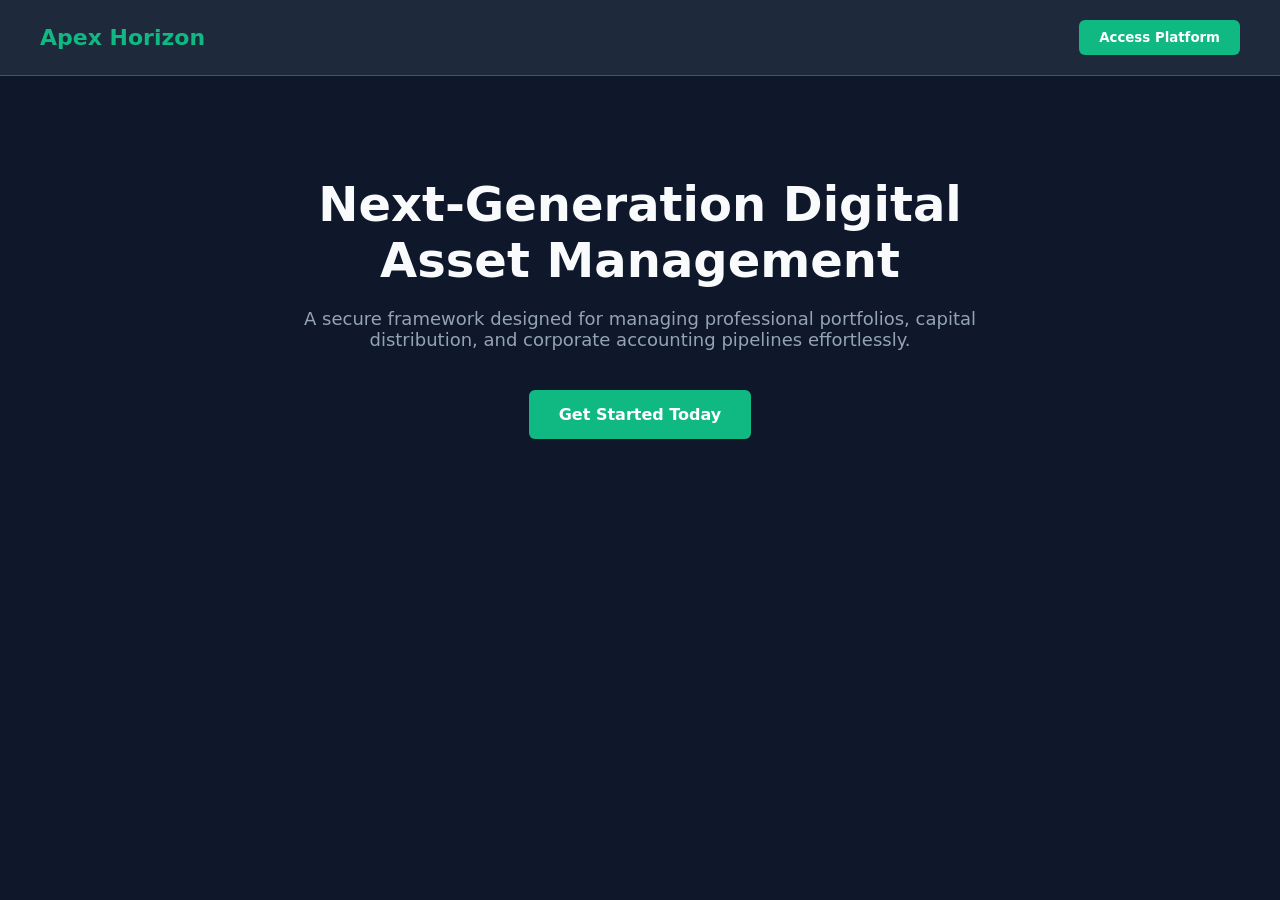
<file: index.html>
<!DOCTYPE html>
<html lang="en">
<head>
    <meta charset="UTF-8">
    <meta name="viewport" content="width=device-width, initial-scale=1.0">
    <title>Apex Horizon - Financial Platform</title>
    <style>
        :root {
            --bg-main: #0f172a;
            --bg-card: #1e293b;
            --bg-input: #334155;
            --accent: #10b981;
            --accent-hover: #059669;
            --text-main: #f8fafc;
            --text-muted: #94a3b8;
            --border: #475569;
            --danger: #ef4444;
        }

        * {
            box-sizing: border-box;
            margin: 0;
            padding: 0;
            font-family: system-ui, -apple-system, sans-serif;
        }

        body {
            background-color: var(--bg-main);
            color: var(--text-main);
            min-height: 100vh;
            top: 0 !important;
        }

        .app-view {
            display: none;
        }
        .app-view.active {
            display: block;
        }

        /* --- STYLES --- */
        .nav-bar {
            display: flex;
            justify-content: space-between;
            align-items: center;
            padding: 20px 40px;
            background-color: var(--bg-card);
            border-bottom: 1px solid var(--border);
        }

        .brand-title {
            font-size: 22px;
            font-weight: 700;
            color: var(--accent);
            text-decoration: none;
        }

        .nav-btn {
            background-color: var(--accent);
            color: white;
            border: none;
            padding: 10px 20px;
            border-radius: 6px;
            font-weight: 600;
            cursor: pointer;
        }

        .hero-section {
            text-align: center;
            padding: 100px 20px;
            max-width: 800px;
            margin: 0 auto;
        }

        .hero-section h1 {
            font-size: 48px;
            margin-bottom: 20px;
        }

        .hero-section p {
            color: var(--text-muted);
            font-size: 18px;
            margin-bottom: 40px;
        }

        .login-container {
            display: flex;
            justify-content: center;
            align-items: center;
            min-height: 80vh;
            padding: 20px;
        }

        .login-card {
            background-color: var(--bg-card);
            padding: 40px;
            border-radius: 12px;
            width: 100%;
            max-width: 400px;
            border: 1px solid var(--border);
        }

        .form-group {
            margin-bottom: 20px;
        }

        .form-group label {
            display: block;
            margin-bottom: 8px;
            color: var(--text-muted);
            font-size: 14px;
        }

        .form-control {
            width: 100%;
            padding: 12px;
            background-color: var(--bg-input);
            border: 1px solid var(--border);
            border-radius: 6px;
            color: white;
            font-size: 16px;
        }

        .dashboard-layout {
            display: flex;
            min-height: 100vh;
        }

        .sidebar {
            width: 250px;
            background-color: var(--bg-card);
            border-right: 1px solid var(--border);
            padding: 30px 20px;
        }

        .sidebar-menu {
            list-style: none;
            margin-top: 40px;
        }

        .sidebar-item {
            margin-bottom: 8px;
        }

        .sidebar-item a {
            display: block;
            padding: 12px 15px;
            color: var(--text-muted);
            text-decoration: none;
            border-radius: 6px;
        }

        .sidebar-item a:hover, .sidebar-item.active a {
            background-color: var(--bg-main);
            color: white;
        }

        .dashboard-content {
            flex: 1;
            padding: 40px;
        }

        .summary-card {
            background-color: var(--bg-card);
            padding: 30px;
            border-radius: 12px;
            border: 1px solid var(--border);
            margin-bottom: 30px;
            max-width: 400px;
        }

        .summary-card h3 {
            color: var(--text-muted);
            font-size: 14px;
            text-transform: uppercase;
            letter-spacing: 1px;
            margin-bottom: 10px;
        }

        .summary-card .balance {
            font-size: 32px;
            font-weight: 700;
        }

        .transaction-list {
            background-color: var(--bg-card);
            border-radius: 12px;
            border: 1px solid var(--border);
            padding: 24px;
        }

        .transaction-row {
            display: flex;
            justify-content: space-between;
            padding: 15px 0;
            border-bottom: 1px solid var(--border);
        }

        .transaction-row:last-child {
            border-bottom: none;
        }

        .tx-negative { color: var(--danger); }

        .loading-container {
            display: flex;
            flex-direction: column;
            justify-content: center;
            align-items: center;
            min-height: 80vh;
            text-align: center;
        }

        .spinner {
            width: 50px;
            height: 50px;
            border: 5px solid var(--bg-input);
            border-top: 5px solid var(--accent);
            border-radius: 50%;
            animation: spin 1s linear infinite;
            margin-bottom: 20px;
        }

        @keyframes spin {
            0% { transform: rotate(0deg); }
            100% { transform: rotate(360deg); }
        }

        #google_translate_element { padding: 5px 15px; }
    </style>
</head>
<body>

    <!-- ==================== VIEW 1: PUBLIC HOMEPAGE ==================== -->
    <div id="view-homepage" class="app-view active">
        <header class="nav-bar">
            <div class="brand-title">Apex Horizon</div>
            <div style="display: flex; align-items: center; gap: 15px;">
                <div id="google_translate_element"></div>
                <button class="nav-btn" onclick="navigateTo('view-login')">Access Platform</button>
            </div>
        </header>
        <main class="hero-section">
            <h1>Next-Generation Digital Asset Management</h1>
            <p>A secure framework designed for managing professional portfolios, capital distribution, and corporate accounting pipelines effortlessly.</p>
            <button class="nav-btn" style="padding: 15px 30px; font-size: 16px;" onclick="navigateTo('view-login')">Get Started Today</button>
        </main>
    </div>

    <!-- ==================== VIEW 2: LOGIN PORTAL ==================== -->
    <div id="view-login" class="app-view">
        <header class="nav-bar">
            <div class="brand-title" onclick="navigateTo('view-homepage')" style="cursor:pointer;">Apex Horizon</div>
        </header>
        <main class="login-container">
            <div class="login-card">
                <h2 style="margin-bottom: 20px;">Platform Login</h2>
                <form id="loginForm" onsubmit="handleLogin(event)">
                    <div class="form-group">
                        <label for="username">User Identification</label>
                        <input type="text" id="username" class="form-control" placeholder="Enter custom ID" required>
                    </div>
                    <div class="form-group">
                        <label for="password">Security Password</label>
                        <input type="password" id="password" class="form-control" placeholder="••••••••" required>
                    </div>
                    <button type="submit" class="nav-btn" style="width: 100%; padding: 12px;">Verify Identity</button>
                </form>
            </div>
        </main>
    </div>

    <!-- ==================== VIEW 3: LOADING SCREEN ==================== -->
    <div id="view-loading" class="app-view">
        <div class="loading-container">
            <div class="spinner"></div>
            <h2>Verifying Credentials...</h2>
            <p style="color: var(--text-muted); margin-top: 8px;">Securing environment tunnels, please wait.</p>
        </div>
    </div>

    <!-- ==================== VIEW 4: SECURE DASHBOARD ==================== -->
    <div id="view-dashboard" class="app-view">
        <div class="dashboard-layout">
            <aside class="sidebar">
                <div class="brand-title">Apex Horizon</div>
                <ul class="sidebar-menu">
                    <li class="sidebar-item active"><a href="index.html">Account Overview</a></li>
                    <li class="sidebar-item"><a href="transfer.html">Asset Transfers</a></li>
                    <li class="sidebar-item"><a href="#" onclick="logoutUser()">Terminate Session</a></li>
                </ul>
            </aside>
            
            <main class="dashboard-content">
                <h2 style="margin-bottom: 24px;">Welcome Back, Sophia</h2>
                
                <div class="summary-card">
                    <h3>Available Operational Capital</h3>
                    <div class="balance" id="display-balance">$248,510.42</div>
                </div>

                <div class="transaction-list">
                    <h3 style="margin-bottom: 15px;">Recent Platform Log Activity</h3>
                    <div id="log-container">
                        <!-- Custom data from transfers prints right here -->
                    </div>
                </div>
            </main>
        </div>
    </div>

    <script>
        function navigateTo(viewId) {
            const views = document.querySelectorAll('.app-view');
            views.forEach(view => view.classList.remove('active'));
            
            const targetView = document.getElementById(viewId);
            if (targetView) {
                targetView.classList.add('active');
            }
            window.scrollTo(0, 0);
        }
</file>
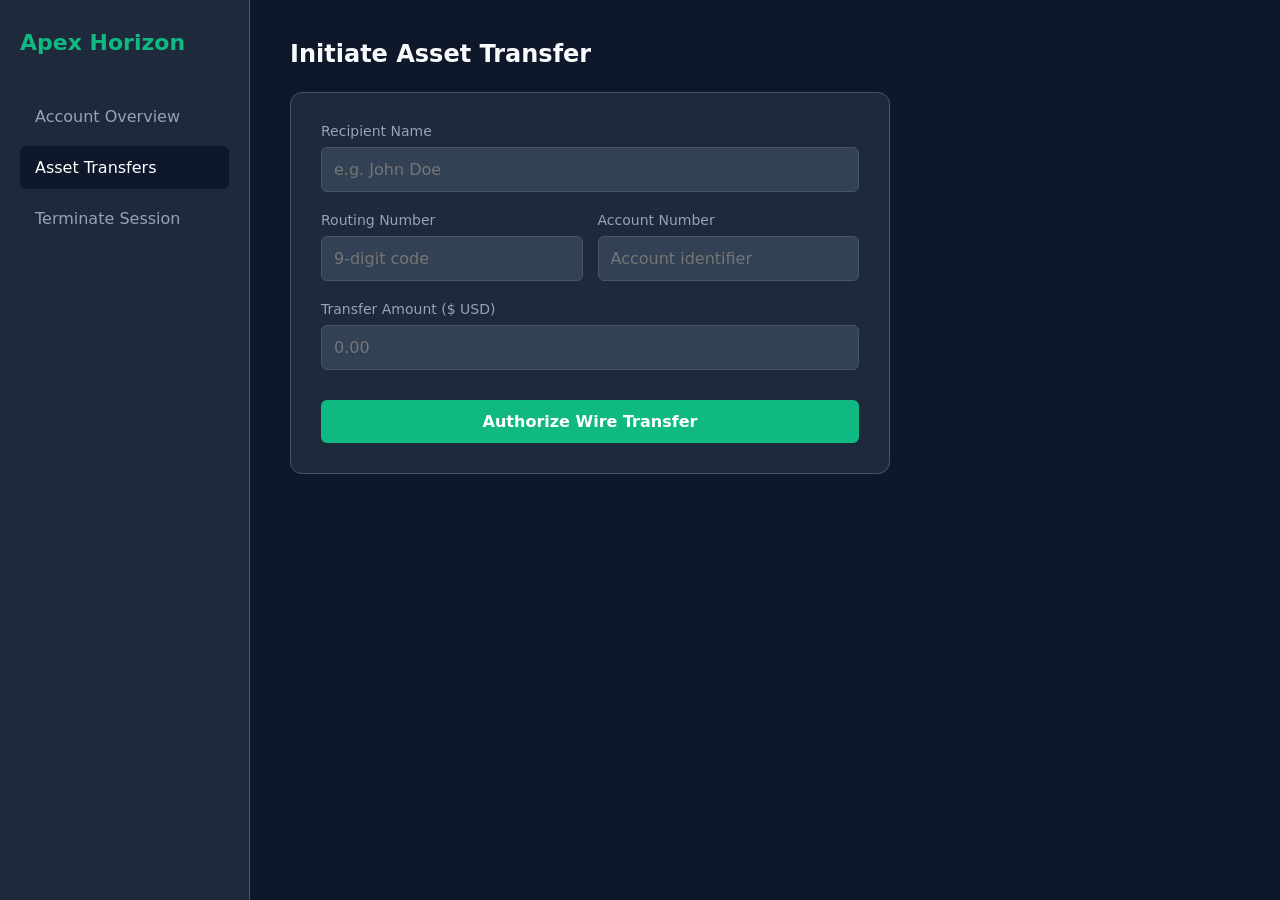
<file: transfer.html>
<!DOCTYPE html>
<html lang="en">
<head>
    <meta charset="UTF-8">
    <meta name="viewport" content="width=device-width, initial-scale=1.0">
    <title>Apex Horizon - Asset Transfers</title>
    <style>
        :root {
            --bg-main: #0f172a;
            --bg-card: #1e293b;
            --bg-input: #334155;
            --accent: #10b981;
            --accent-hover: #059669;
            --text-main: #f8fafc;
            --text-muted: #94a3b8;
            --border: #475569;
            --danger: #ef4444;
        }

        * {
            box-sizing: border-box;
            margin: 0;
            padding: 0;
            font-family: system-ui, -apple-system, sans-serif;
        }

        body {
            background-color: var(--bg-main);
            color: var(--text-main);
            min-height: 100vh;
            display: flex;
        }

        .sidebar {
            width: 250px;
            background-color: var(--bg-card);
            border-right: 1px solid var(--border);
            padding: 30px 20px;
        }

        .brand-title {
            font-size: 22px;
            font-weight: 700;
            color: var(--accent);
            text-decoration: none;
            display: block;
        }

        .sidebar-menu {
            list-style: none;
            margin-top: 40px;
        }

        .sidebar-item {
            margin-bottom: 8px;
        }

        .sidebar-item a {
            display: block;
            padding: 12px 15px;
            color: var(--text-muted);
            text-decoration: none;
            border-radius: 6px;
        }

        .sidebar-item a:hover, .sidebar-item.active a {
            background-color: var(--bg-main);
            color: white;
        }

        .dashboard-content {
            flex: 1;
            padding: 40px;
        }

        .transfer-card {
            background-color: var(--bg-card);
            padding: 30px;
            border-radius: 12px;
            border: 1px solid var(--border);
            max-width: 600px;
        }

        .form-group {
            margin-bottom: 20px;
        }

        .form-group label {
            display: block;
            margin-bottom: 8px;
            color: var(--text-muted);
            font-size: 14px;
        }

        .form-control {
            width: 100%;
            padding: 12px;
            background-color: var(--bg-input);
            border: 1px solid var(--border);
            border-radius: 6px;
            color: white;
            font-size: 16px;
        }

        .nav-btn {
            background-color: var(--accent);
            color: white;
            border: none;
            padding: 12px 20px;
            border-radius: 6px;
            font-weight: 600;
            cursor: pointer;
            width: 100%;
            margin-top: 10px;
            font-size: 16px;
        }

        .nav-btn:hover {
            background-color: var(--accent-hover);
        }

        .loading-container {
            display: none;
            position: fixed;
            top: 0; left: 0; width: 100%; height: 100%;
            background-color: var(--bg-main);
            flex-direction: column;
            justify-content: center;
            align-items: center;
            text-align: center;
            z-index: 9999;
        }

        .spinner {
            width: 50px;
            height: 50px;
            border: 5px solid var(--bg-input);
            border-top: 5px solid var(--accent);
            border-radius: 50%;
            animation: spin 1s linear infinite;
            margin-bottom: 20px;
        }

        @keyframes spin {
            0% { transform: rotate(0deg); }
            100% { transform: rotate(360deg); }
        }
    </style>
</head>
<body>

    <div id="transfer-loader" class="loading-container">
        <div class="spinner"></div>
        <h2>Processing Asset Transfer...</h2>
        <p style="color: var(--text-muted); margin-top: 8px;">Routing transaction safely through network logs.</p>
    </div>

    <aside class="sidebar">
        <a href="index.html" class="brand-title">Apex Horizon</a>
        <ul class="sidebar-menu">
            <li class="sidebar-item"><a href="index.html">Account Overview</a></li>
            <li class="sidebar-item active"><a href="transfer.html">Asset Transfers</a></li>
            <li class="sidebar-item"><a href="index.html?logout=true">Terminate Session</a></li>
        </ul>
    </aside>

    <main class="dashboard-content">
        <h2 style="margin-bottom: 24px;">Initiate Asset Transfer</h2>
        <div class="transfer-card">
            <form id="transferForm" onsubmit="executeExternalTransfer(event)">
                <div class="form-group">
                    <label for="recipient-name">Recipient Name</label>
                    <input type="text" id="recipient-name" class="form-control" placeholder="e.g. John Doe" required>
                </div>
                <div style="display: grid; grid-template-columns: 1fr 1fr; gap: 15px;">
                    <div class="form-group">
                        <label for="routing-num">Routing Number</label>
                        <input type="text" id="routing-num" class="form-control" placeholder="9-digit code" required>
                    </div>
                    <div class="form-group">
                        <label for="account-num">Account Number</label>
                        <input type="text" id="account-num" class="form-control" placeholder="Account identifier" required>
                    </div>
                </div>
                <div class="form-group">
                    <label for="transfer-amount">Transfer Amount ($ USD)</label>
                    <input type="number" id="transfer-amount" step="0.01" min="1" class="form-control" placeholder="0.00" required>
                </div>
                <button type="submit" class="nav-btn">Authorize Wire Transfer</button>
            </form>
        </div>
    </main>

    <script>
        function executeExternalTransfer(event) {
            event.preventDefault();
            
            let savedBalance = localStorage.getItem('walletBalance');
            let currentBalance = savedBalance ? parseFloat(savedBalance) : 248510.42;
            
            const recipient = document.getElementById('recipient-name').value;
            const amount = parseFloat(document.getElementById('transfer-amount').value);

            if (amount > currentBalance) {
                alert('Transaction Failed: Insufficient funds in primary capital account.');
                return;
            }

            document.getElementById('transfer-loader').style.display = 'flex';
            
            setTimeout(() => {
                currentBalance -= amount;
                localStorage.setItem('walletBalance', currentBalance);

                let history = localStorage.getItem('txHistory');
                let txList = history ? JSON.parse(history) : [];
                
                txList.unshift({
                    name: recipient,
                    amount: amount,
                    date: new Date().toLocaleDateString('en-US', { month: 'short', day: '2-digit', year: 'numeric' })
                });

                localStorage.setItem('txHistory', JSON.stringify(txList));
                localStorage.setItem('stayLoggedIn', 'true');
                window.location.href = "index.html";
            }, 4000);
        }
    </script>
</body>
</html>
</file>
